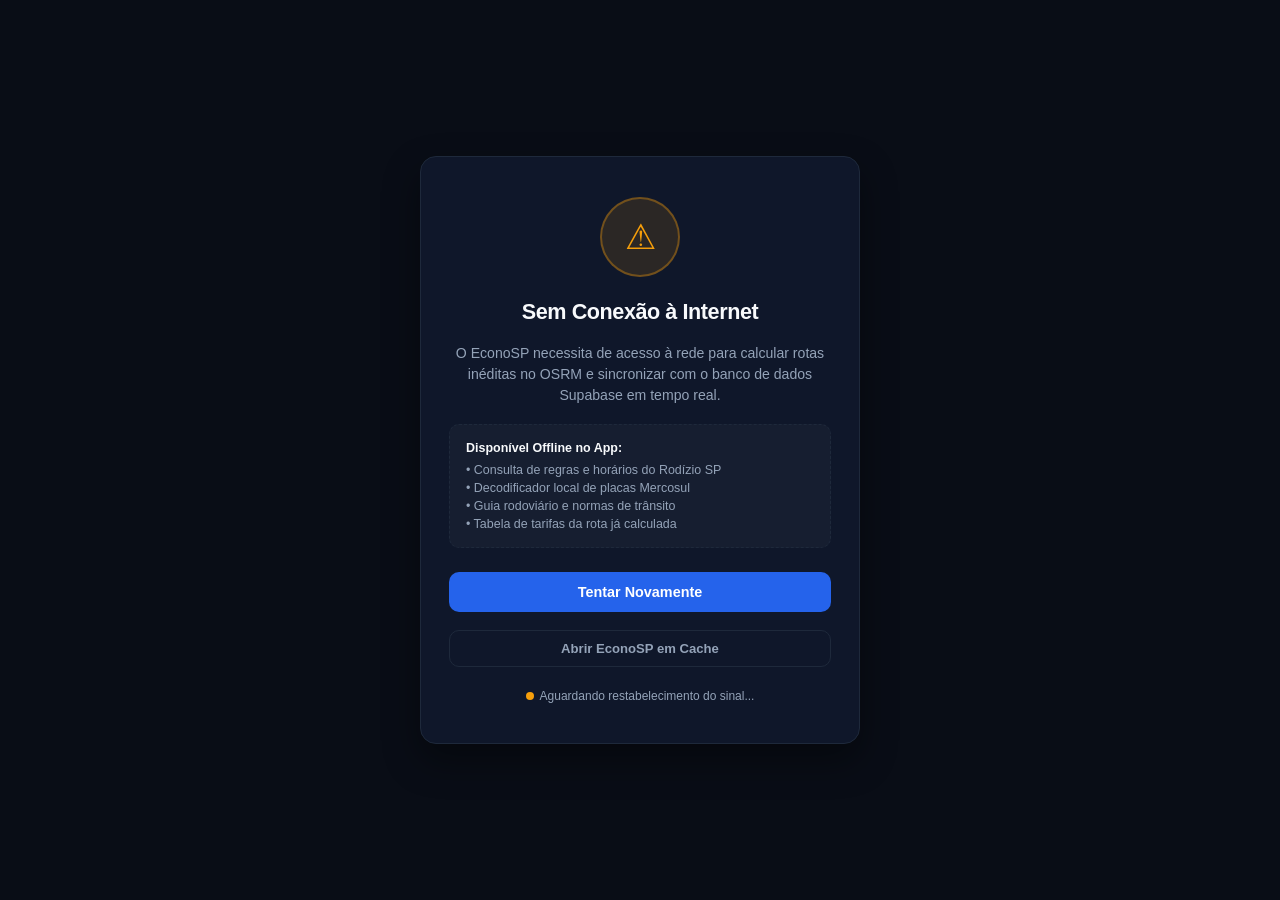
<file: offline.html>
<!DOCTYPE html>
<html lang="pt-BR">
<head>
  <meta charset="UTF-8">
  <meta name="viewport" content="width=device-width, initial-scale=1.0, viewport-fit=cover">
  <title>EconoSP - Modo Offline</title>
  <link rel="icon" type="image/svg+xml" href="icons/icon.svg">
  <meta name="theme-color" content="#090d16">
  <style>
    :root {
      --bg-dark: #090d16;
      --bg-card: #0f172a;
      --border-subtle: #1e293b;
      --text-main: #f8fafc;
      --text-muted: #94a3b8;
      --primary: #2563eb;
      --primary-hover: #1d4ed8;
      --warning: #f59e0b;
      --font-stack: -apple-system, BlinkMacSystemFont, "Segoe UI", Roboto, Helvetica, Arial, sans-serif;
    }

    * {
      box-sizing: border-box;
      margin: 0;
      padding: 0;
    }

    body {
      background-color: var(--bg-dark);
      color: var(--text-main);
      font-family: var(--font-stack);
      min-height: 100vh;
      display: flex;
      align-items: center;
      justify-content: center;
      padding: 24px;
      text-align: center;
    }

    .offline-card {
      background-color: var(--bg-card);
      border: 1px solid var(--border-subtle);
      border-radius: 16px;
      padding: 40px 28px;
      max-width: 440px;
      width: 100%;
      box-shadow: 0 16px 36px rgba(0, 0, 0, 0.4);
      display: flex;
      flex-direction: column;
      align-items: center;
      gap: 18px;
    }

    .offline-icon-wrapper {
      width: 80px;
      height: 80px;
      border-radius: 50%;
      background: rgba(245, 158, 11, 0.12);
      border: 2px solid rgba(245, 158, 11, 0.35);
      display: flex;
      align-items: center;
      justify-content: center;
      color: var(--warning);
      font-size: 2.2rem;
      margin-bottom: 4px;
    }

    .offline-title {
      font-size: 1.35rem;
      font-weight: 800;
      letter-spacing: -0.02em;
      color: var(--text-main);
    }

    .offline-desc {
      font-size: 0.88rem;
      color: var(--text-muted);
      line-height: 1.5;
    }

    .offline-tips-box {
      background: rgba(255, 255, 255, 0.03);
      border: 1px dashed var(--border-subtle);
      border-radius: 10px;
      padding: 14px 16px;
      font-size: 0.78rem;
      color: var(--text-muted);
      text-align: left;
      line-height: 1.45;
      width: 100%;
    }

    .offline-tips-box strong {
      color: var(--text-main);
      display: block;
      margin-bottom: 4px;
    }

    .btn-retry {
      background-color: var(--primary);
      color: #ffffff;
      border: none;
      padding: 12px 28px;
      border-radius: 10px;
      font-size: 0.9rem;
      font-weight: 700;
      cursor: pointer;
      transition: background-color 0.2s ease, transform 0.15s ease;
      width: 100%;
      margin-top: 6px;
    }

    .btn-retry:hover {
      background-color: var(--primary-hover);
      transform: translateY(-1px);
    }

    .btn-return-app {
      background: transparent;
      color: var(--text-muted);
      border: 1px solid var(--border-subtle);
      padding: 10px 24px;
      border-radius: 10px;
      font-size: 0.82rem;
      font-weight: 600;
      cursor: pointer;
      transition: all 0.2s ease;
      width: 100%;
      text-decoration: none;
      display: inline-block;
    }

    .btn-return-app:hover {
      color: var(--text-main);
      border-color: var(--primary);
    }

    .offline-status-live {
      display: flex;
      align-items: center;
      gap: 6px;
      font-size: 0.75rem;
      color: var(--text-muted);
      margin-top: 4px;
    }

    .status-dot {
      width: 8px;
      height: 8px;
      border-radius: 50%;
      background-color: var(--warning);
      animation: pulse 1.8s infinite;
    }

    @keyframes pulse {
      0% { opacity: 0.4; }
      50% { opacity: 1; }
      100% { opacity: 0.4; }
    }
  </style>
</head>
<body>

  <div class="offline-card">
    <div class="offline-icon-wrapper" aria-hidden="true">
      &#x26A0;
    </div>

    <h1 class="offline-title">Sem Conexão à Internet</h1>

    <p class="offline-desc">
      O EconoSP necessita de acesso à rede para calcular rotas inéditas no OSRM e sincronizar com o banco de dados Supabase em tempo real.
    </p>

    <div class="offline-tips-box">
      <strong>Disponível Offline no App:</strong>
      &bull; Consulta de regras e horários do Rodízio SP<br>
      &bull; Decodificador local de placas Mercosul<br>
      &bull; Guia rodoviário e normas de trânsito<br>
      &bull; Tabela de tarifas da rota já calculada
    </div>

    <button type="button" class="btn-retry" id="btnRetry">
      Tentar Novamente
    </button>

    <a href="index.html" class="btn-return-app">
      Abrir EconoSP em Cache
    </a>

    <div class="offline-status-live">
      <span class="status-dot"></span>
      <span>Aguardando restabelecimento do sinal...</span>
    </div>
  </div>

  <script>
    document.getElementById("btnRetry").addEventListener("click", () => {
      window.location.reload();
    });

    // Redirecionamento automático assim que a conexão retornar
    window.addEventListener("online", () => {
      window.location.href = "index.html";
    });
  </script>
</body>
</html>
</file>
